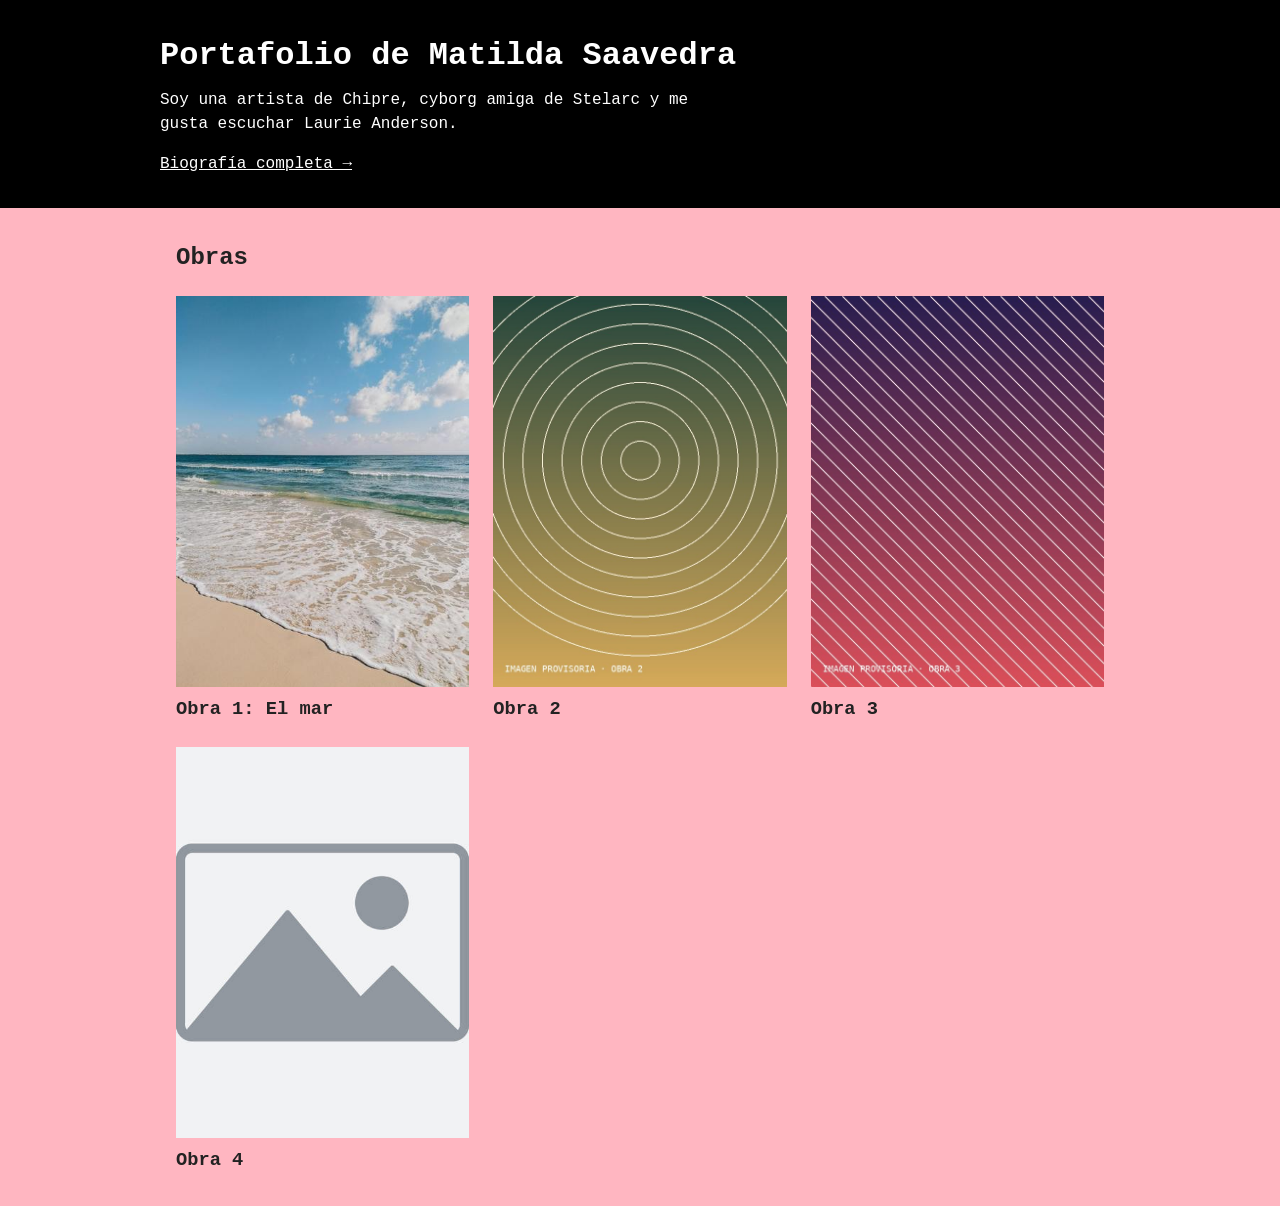
<file: clases/clase10/web/index.html>
<!DOCTYPE html>
<html lang="es">
<head>
  <meta charset="UTF-8">
  <meta name="viewport" content="width=device-width, initial-scale=1.0">
  <title>Matilda Saavedra · Portafolio</title>
  <link rel="stylesheet" href="style.css">
</head>

<body>
  <header class="site-header">
    <div class="header-inner">
      <h1>Portafolio de Matilda Saavedra</h1>
      <p class="bio">Soy una artista de Chipre, cyborg amiga de Stelarc y me gusta escuchar Laurie Anderson.</p>
      <nav>
        <a href="./biografia.html">Biografía completa →</a>
      </nav>
    </div>
  </header>

  <main class="wide">
    <h2>Obras</h2>

    <section class="grid" aria-label="Proyectos">
      <article class="card">
        <a href="./elmar.html">
          <img src="./img/elmar.jpg" alt="Ola de espuma llegando a una playa de arena bajo un cielo con nubes">
          <h3>Obra 1: El mar</h3>
        </a>
      </article>

      <article class="card">
        <a href="./obra2.html">
          <img src="./img/obra2.jpg" alt="Obra 2: imagen provisoria">
          <h3>Obra 2</h3>
        </a>
      </article>

      <article class="card">
        <a href="./obra3.html">
          <img src="./img/obra3.jpg" alt="Obra 3: imagen provisoria">
          <h3>Obra 3</h3>
        </a>
      </article>

      <article class="card">
        <a href="./obra4.html">
          <img src="./img/obra4.jpg" alt="Obra 4: imagen provisoria">
          <h3>Obra 4</h3>
        </a>
      </article>

    </section>
  </main>
</body>
</html>
</file>
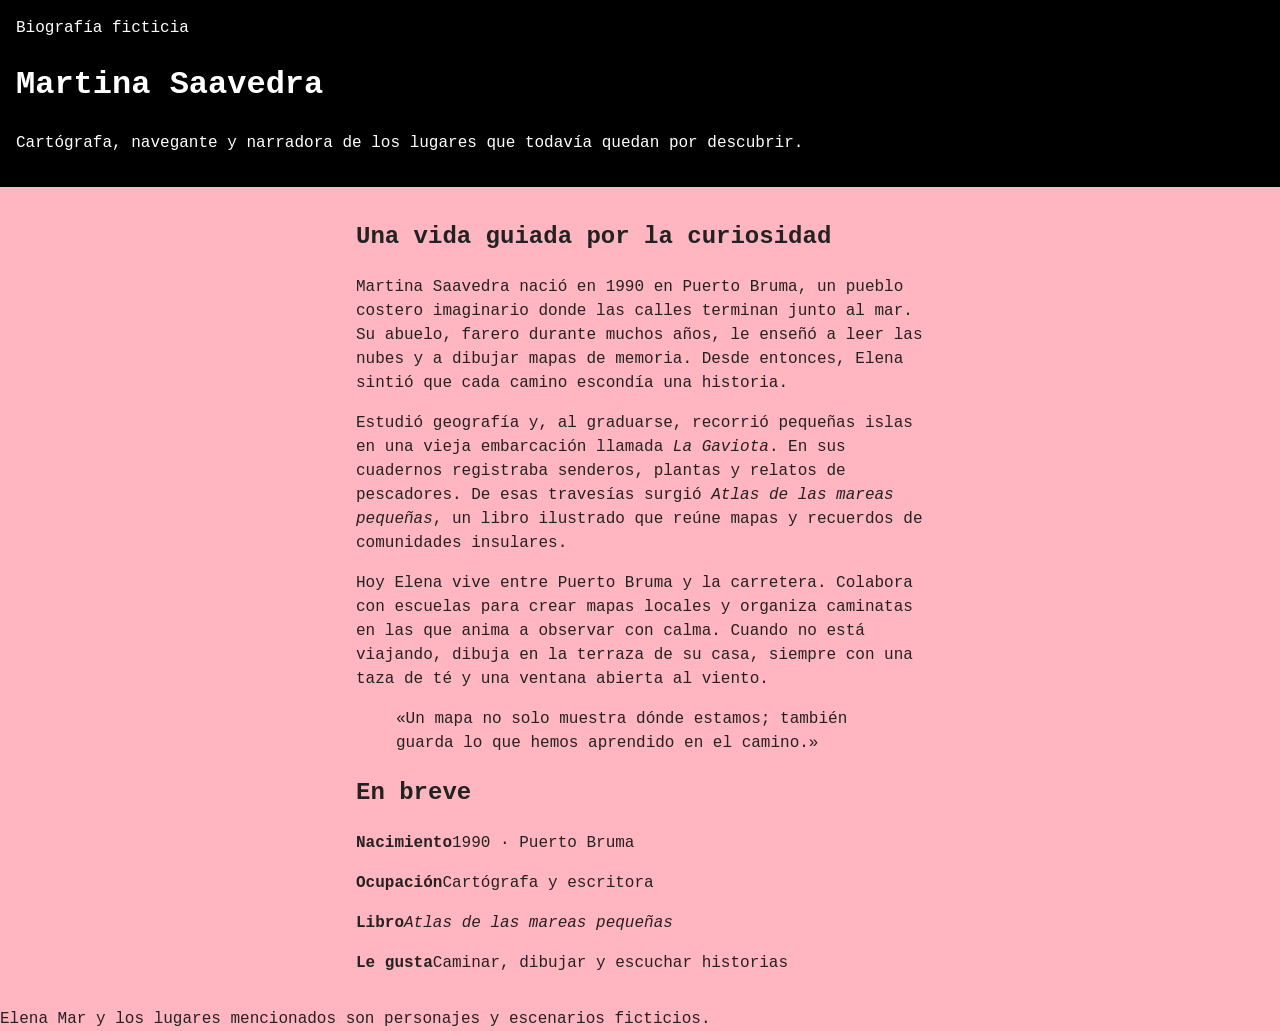
<file: clases/clase10/web/biografia.html>
<!DOCTYPE html>
<html lang="es">
<head>
	<meta charset="UTF-8">
	<meta name="viewport" content="width=device-width, initial-scale=1.0">
	<title>Biografía de Elena Mar</title>
	
      
    
    <link rel="stylesheet" href="style.css">

</head>
<body>
	<header>
		<div class="label">Biografía ficticia</div>
		<h1>Martina Saavedra</h1>
		<p>Cartógrafa, navegante y narradora de los lugares que todavía quedan por descubrir.</p>
	</header>
	<main>
		<div class="layout">
			<article>
				<h2>Una vida guiada por la curiosidad</h2>
				<p>Martina Saavedra nació en 1990 en Puerto Bruma, un pueblo costero imaginario donde las calles terminan junto al mar. Su abuelo, farero durante muchos años, le enseñó a leer las nubes y a dibujar mapas de memoria. Desde entonces, Elena sintió que cada camino escondía una historia.</p>
				<p>Estudió geografía y, al graduarse, recorrió pequeñas islas en una vieja embarcación llamada <em>La Gaviota</em>. En sus cuadernos registraba senderos, plantas y relatos de pescadores. De esas travesías surgió <em>Atlas de las mareas pequeñas</em>, un libro ilustrado que reúne mapas y recuerdos de comunidades insulares.</p>
				<p>Hoy Elena vive entre Puerto Bruma y la carretera. Colabora con escuelas para crear mapas locales y organiza caminatas en las que anima a observar con calma. Cuando no está viajando, dibuja en la terraza de su casa, siempre con una taza de té y una ventana abierta al viento.</p>
				<blockquote>«Un mapa no solo muestra dónde estamos; también guarda lo que hemos aprendido en el camino.»</blockquote>
			</article>
			<aside class="facts" aria-label="Datos de Elena Mar">
				<h2>En breve</h2>
				<p><strong>Nacimiento</strong>1990 · Puerto Bruma</p>
				<p><strong>Ocupación</strong>Cartógrafa y escritora</p>
				<p><strong>Libro</strong><em>Atlas de las mareas pequeñas</em></p>
				<p><strong>Le gusta</strong>Caminar, dibujar y escuchar historias</p>
			</aside>
		</div>
	</main>
	<footer>Elena Mar y los lugares mencionados son personajes y escenarios ficticios.</footer>
</body>
</html>
</file>
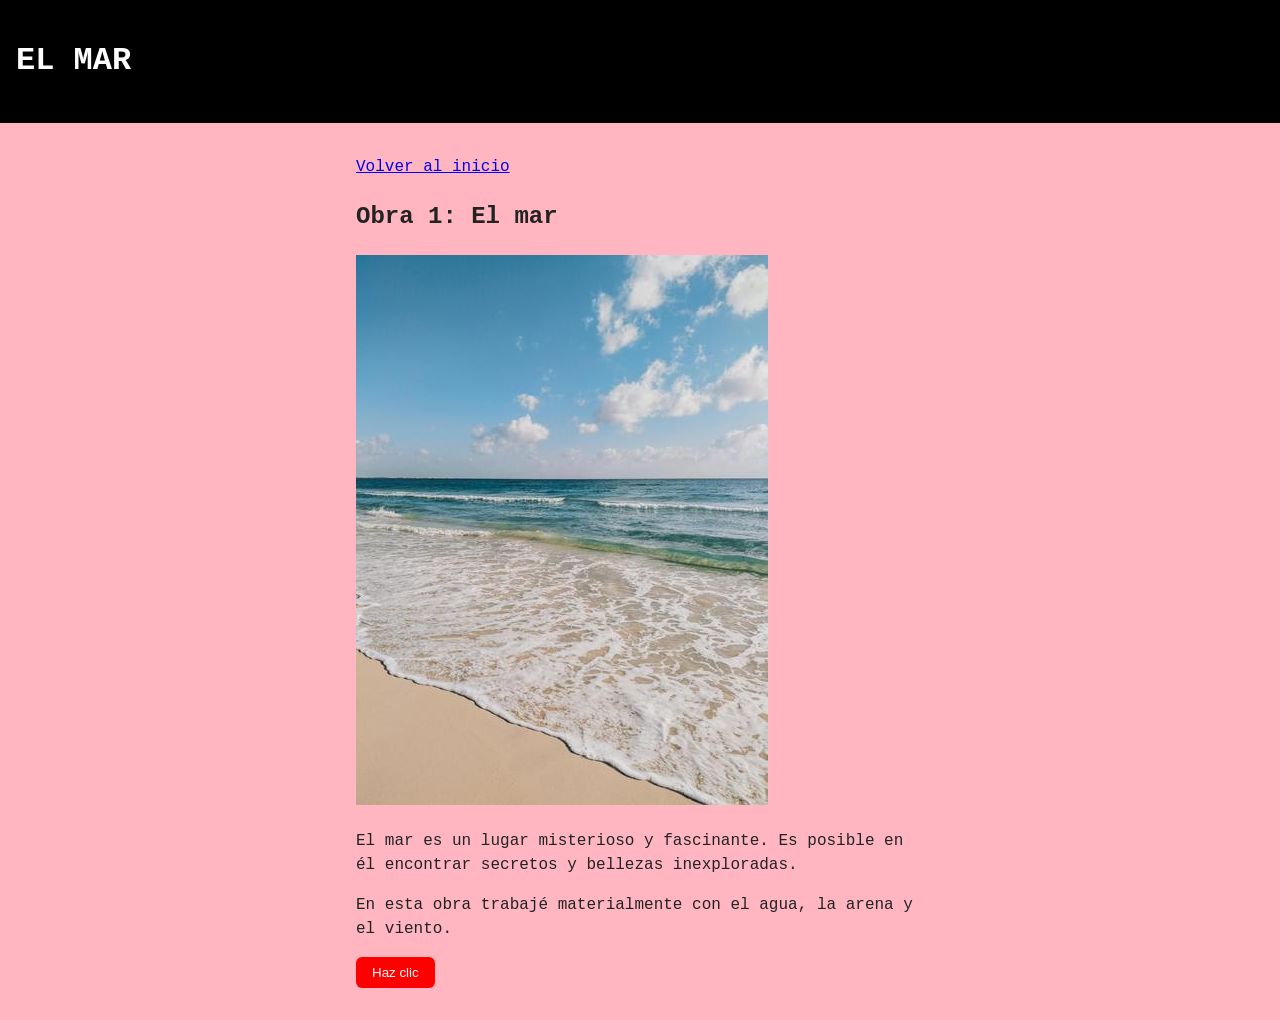
<file: clases/clase10/web/elmar.html>
<!DOCTYPE html>
<html lang="es">
<head>
  <meta charset="UTF-8">
  <meta name="viewport" content="width=device-width, initial-scale=1.0">
  <title>Mi página</title>
  <link rel="stylesheet" href="style.css">
</head>

<body>
  <header>
    <h1>EL MAR</h1>
  </header>
  <main>
    <p><a href="./index.html">Volver al inicio</a></p>

    <h2>Obra 1: El mar</h2>

    <a href="https://www.google.cl">    <img src="./img/elmar.jpg" alt="W3Schools.com" >
</a>
    
    

<p>El mar es un lugar misterioso y fascinante. Es posible en él encontrar secretos y bellezas inexploradas.</p>

<p> En esta obra trabajé materialmente con el agua, la arena y el viento.</p>
    
    <button>Haz clic</button>
  </main>
</body>
</html>
</file>
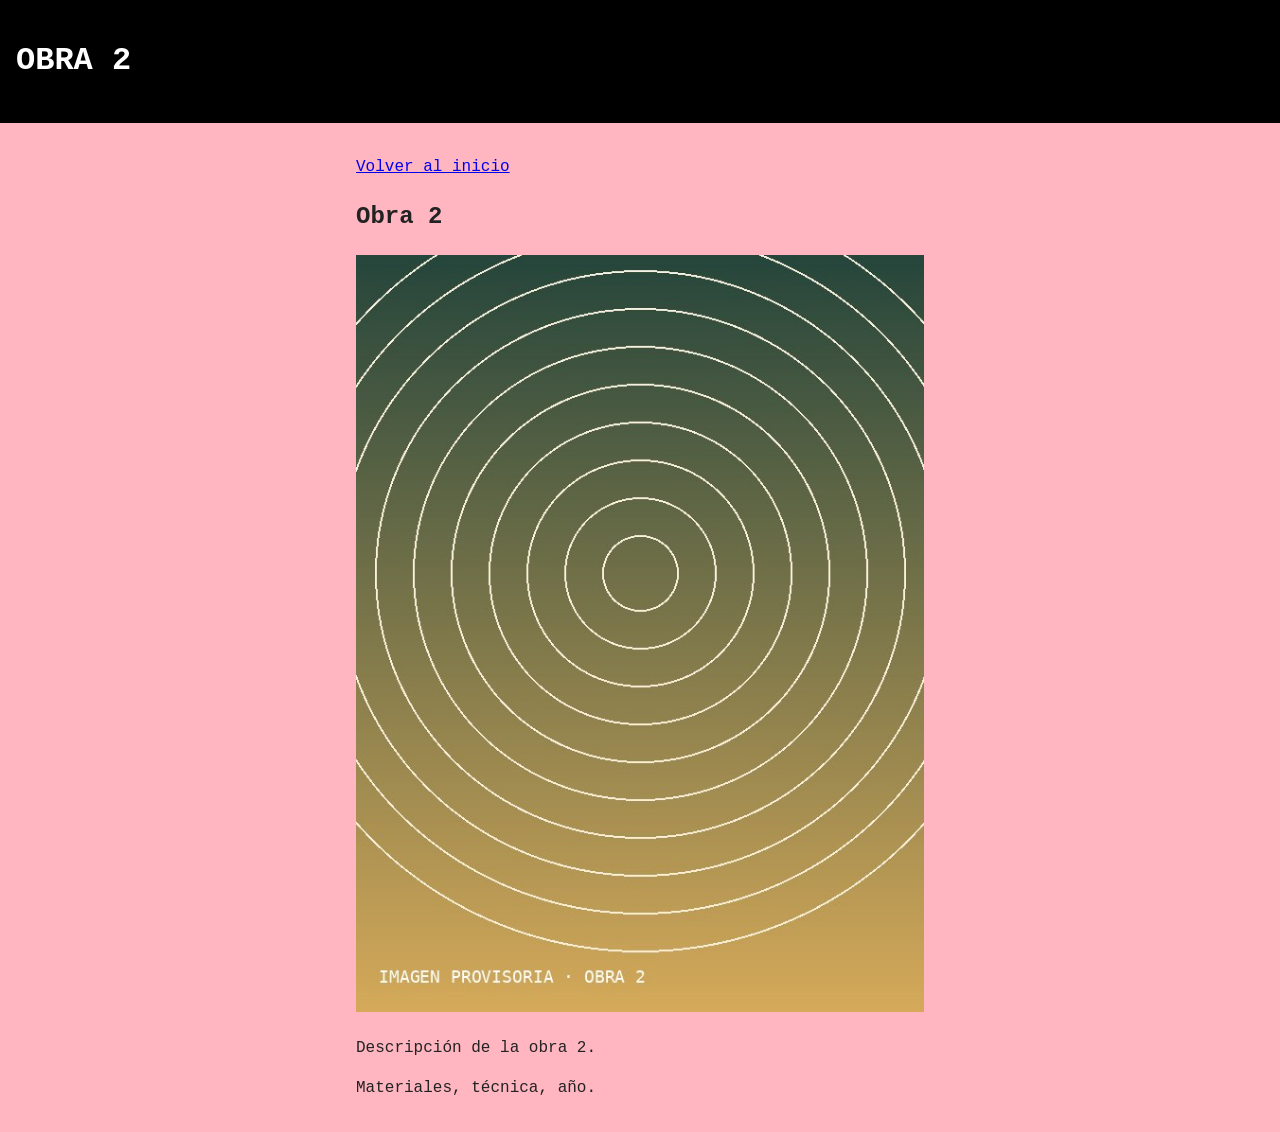
<file: clases/clase10/web/obra2.html>
<!DOCTYPE html>
<html lang="es">
<head>
  <meta charset="UTF-8">
  <meta name="viewport" content="width=device-width, initial-scale=1.0">
  <title>Obra 2 · Matilda Saavedra</title>
  <link rel="stylesheet" href="style.css">
</head>

<body>
  <header>
    <h1>OBRA 2</h1>
  </header>
  <main>
    <p><a href="./index.html">Volver al inicio</a></p>

    <h2>Obra 2</h2>

    <img src="./img/obra2.jpg" alt="Obra 2: imagen provisoria">

    <!-- Reemplaza este texto por la descripción real de la obra -->
    <p>Descripción de la obra 2.</p>
    <p>Materiales, técnica, año.</p>
  </main>
</body>
</html>
</file>
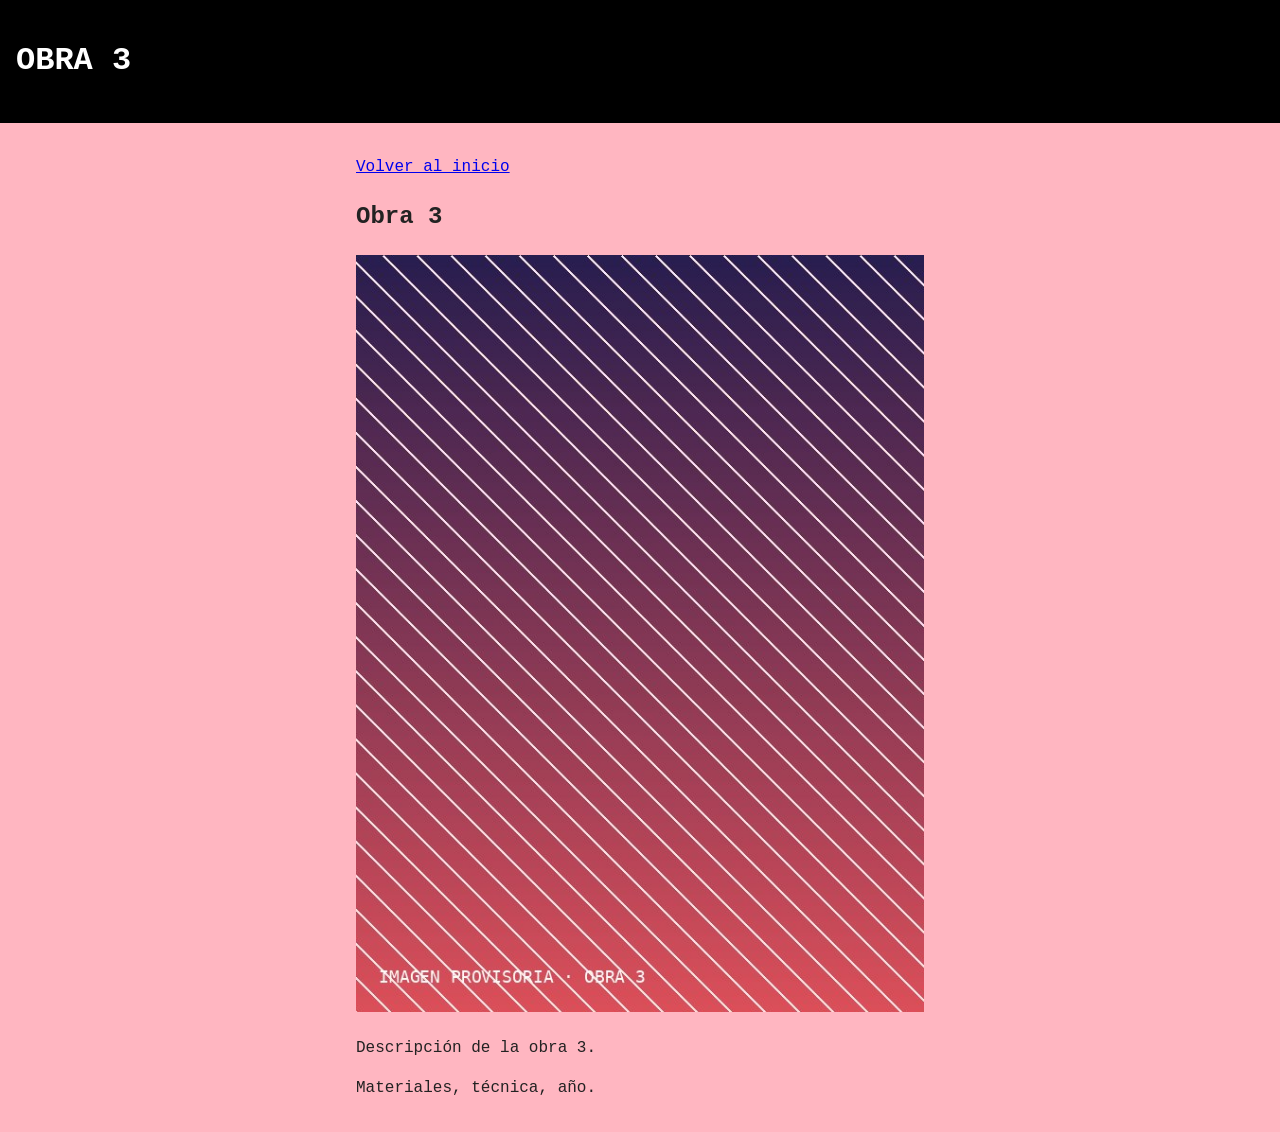
<file: clases/clase10/web/obra3.html>
<!DOCTYPE html>
<html lang="es">
<head>
  <meta charset="UTF-8">
  <meta name="viewport" content="width=device-width, initial-scale=1.0">
  <title>Obra 3 · Matilda Saavedra</title>
  <link rel="stylesheet" href="style.css">
</head>

<body>
  <header>
    <h1>OBRA 3</h1>
  </header>
  <main>
    <p><a href="./index.html">Volver al inicio</a></p>

    <h2>Obra 3</h2>

    <img src="./img/obra3.jpg" alt="Obra 3: imagen provisoria">

    <!-- Reemplaza este texto por la descripción real de la obra -->
    <p>Descripción de la obra 3.</p>
    <p>Materiales, técnica, año.</p>
  </main>
</body>
</html>
</file>
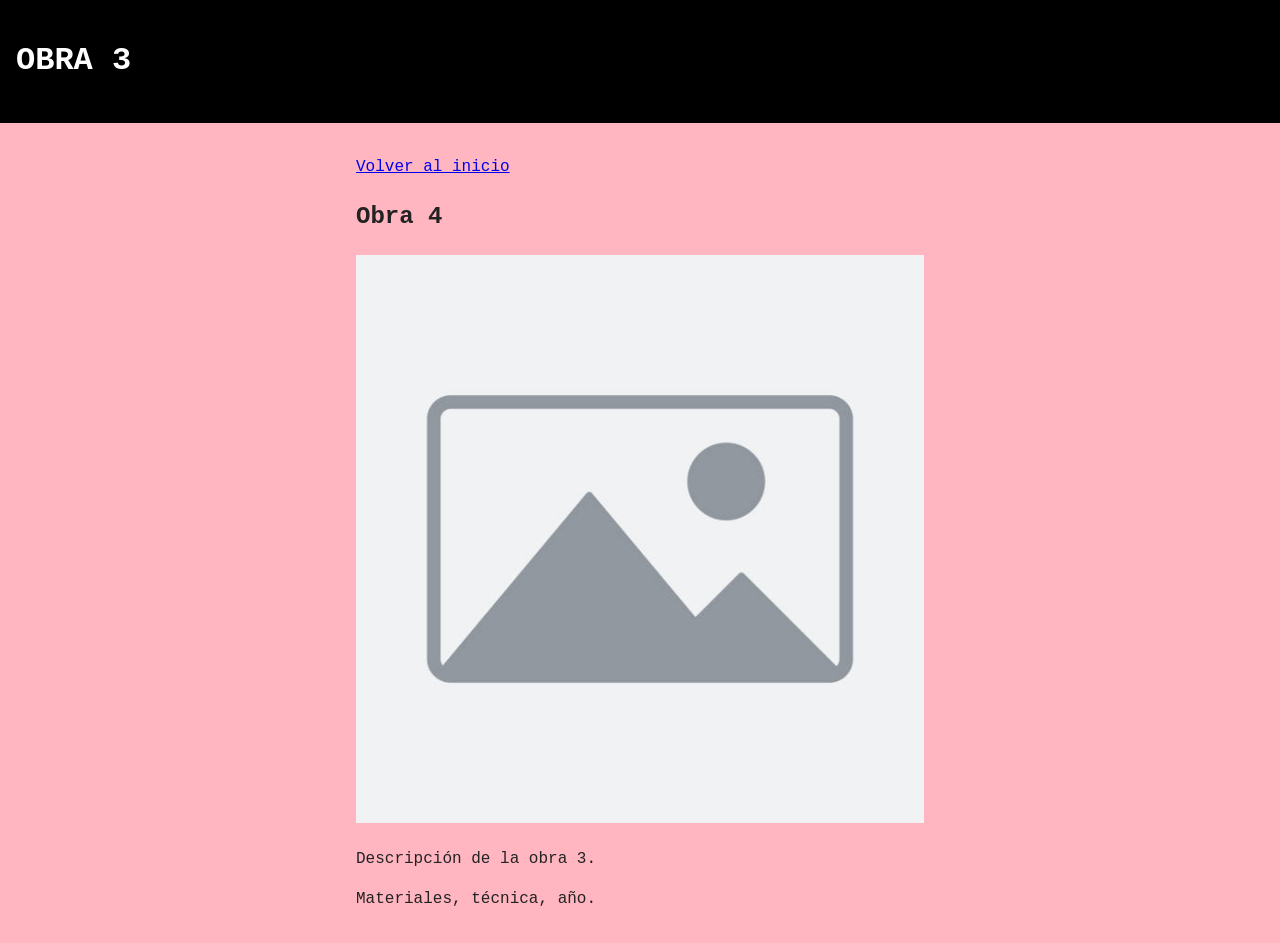
<file: clases/clase10/web/obra4.html>
<!DOCTYPE html>
<html lang="es">
<head>
  <meta charset="UTF-8">
  <meta name="viewport" content="width=device-width, initial-scale=1.0">
  <title>Obra 3 · Matilda Saavedra</title>
  <link rel="stylesheet" href="style.css">
</head>

<body>
  <header>
    <h1>OBRA 3</h1>
  </header>
  <main>
    <p><a href="./index.html">Volver al inicio</a></p>

    <h2>Obra 4</h2>

    <img src="./img/obra4.jpg" alt="Obra 3: imagen provisoria">

    <!-- Reemplaza este texto por la descripción real de la obra -->
    <p>Descripción de la obra 3.</p>
    <p>Materiales, técnica, año.</p>
  </main>
</body>
</html>
</file>
<file: clases/clase10/web/style.css>
* {
  box-sizing: border-box;
}

body {
  margin: 0;
  font-family: courier;
  line-height: 1.5;
  color: #222;
  background: lightpink;
}

header {
  padding: 1rem;
  background: #000000;
  color: white;
}

main {
  max-width: 600px;
  margin: 2rem auto;
  padding: 0 1rem;
}

button {
  padding: 0.5rem 1rem;
  border: none;
  border-radius: 6px;
  background: red;
  color: white;
  cursor: pointer;
}

button:hover {
  background: lightgray;
}
/* ---------- Portada: header con biografía + grilla ---------- */
.site-header {
  padding: 2rem 1rem;
}

.header-inner {
  max-width: 960px;
  margin: 0 auto;
}

.site-header h1 {
  margin: 0 0 0.5rem;
}

.site-header .bio {
  margin: 0 0 1rem;
  max-width: 60ch;
}

.site-header nav a {
  color: white;
  text-decoration: underline;
}

.site-header nav a:hover {
  color: lightpink;
}

main.wide {
  max-width: 960px;
}

.grid {
  display: grid;
  grid-template-columns: repeat(auto-fill, minmax(240px, 1fr));
  gap: 1.5rem;
}

.card a {
  display: block;
  color: inherit;
  text-decoration: none;
}

.card img {
  display: block;
  width: 100%;
  aspect-ratio: 3 / 4;
  object-fit: cover;
}

.card h3 {
  margin: 0.5rem 0 0;
}

.card a:hover h3 {
  text-decoration: underline;
}

/* Imágenes en páginas de obra: que no se salgan del contenedor */
main img {
  max-width: 100%;
  height: auto;
}
</file>
